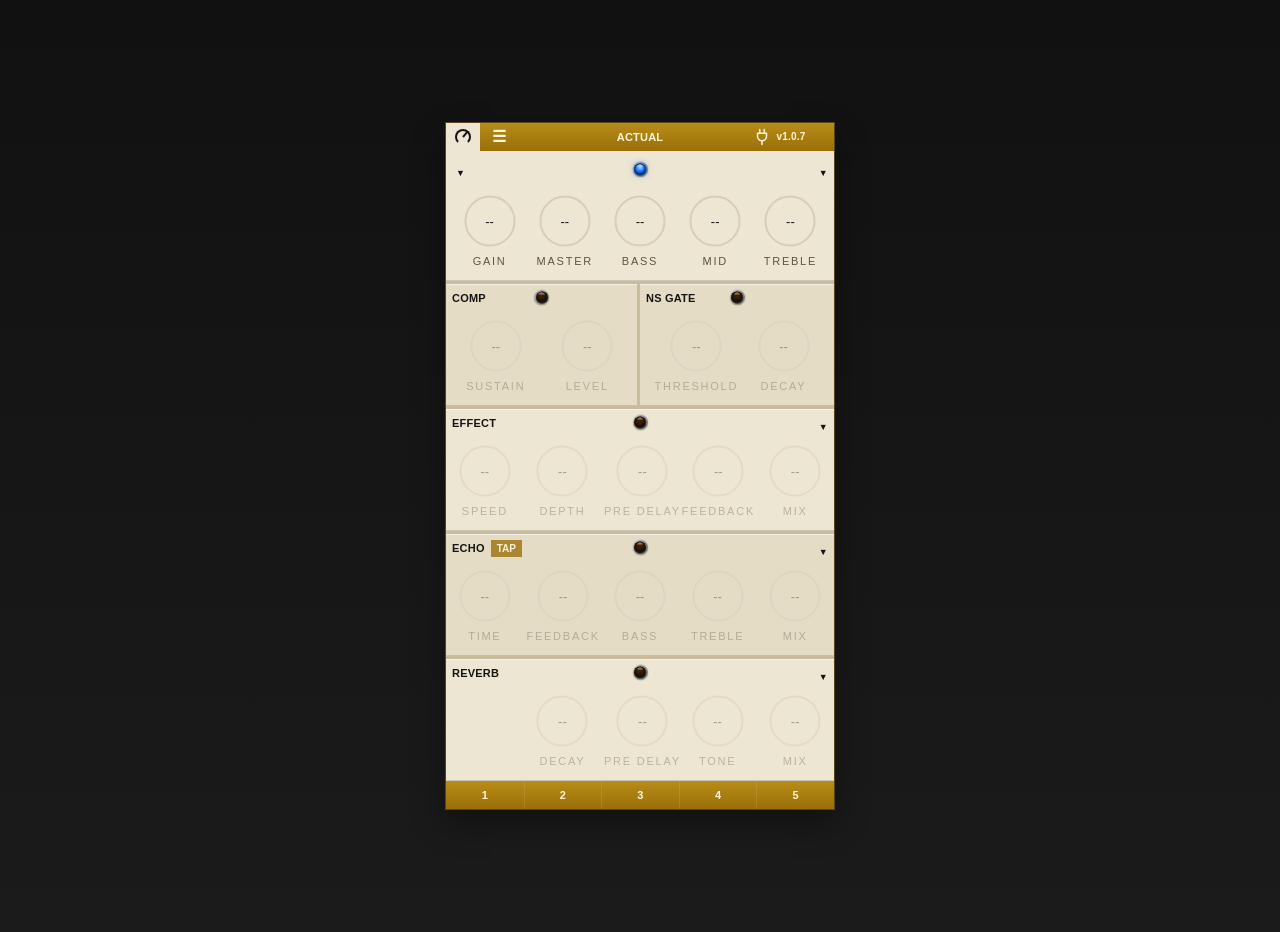
<file: index.html>
<!DOCTYPE html>
<html lang="en">
<head>
  <meta charset="UTF-8" />
  <meta name="viewport" content="width=device-width, initial-scale=1.0, viewport-fit=cover" />
  <meta name="theme-color" content="#ede6d2" />
  <title>THR-II Controller</title>
  <link rel="manifest" href="manifest.json" />
  <link rel="icon" href="icons/icon-192.png" />
  <link rel="stylesheet" href="src/ui/runtime/runtime.css" />
</head>
<body>
  <div id="app"></div>
  <script type="module">
    import { main } from './src/app/main.js';
    // Optional plug-in (the AI button and its screen), offered only when its proxy answers (offline it is left out).
    import { aiAvailable } from './src/ai/api.js';
    import { aiPresetSource } from './src/ai/aiPresets.js';

    main(document.getElementById('app'), {
      onStatus: text => console.info(text),
      presetSources: (await aiAvailable()) ? { importAi: aiPresetSource } : {}
    });
  </script>
</body>
</html>
</file>
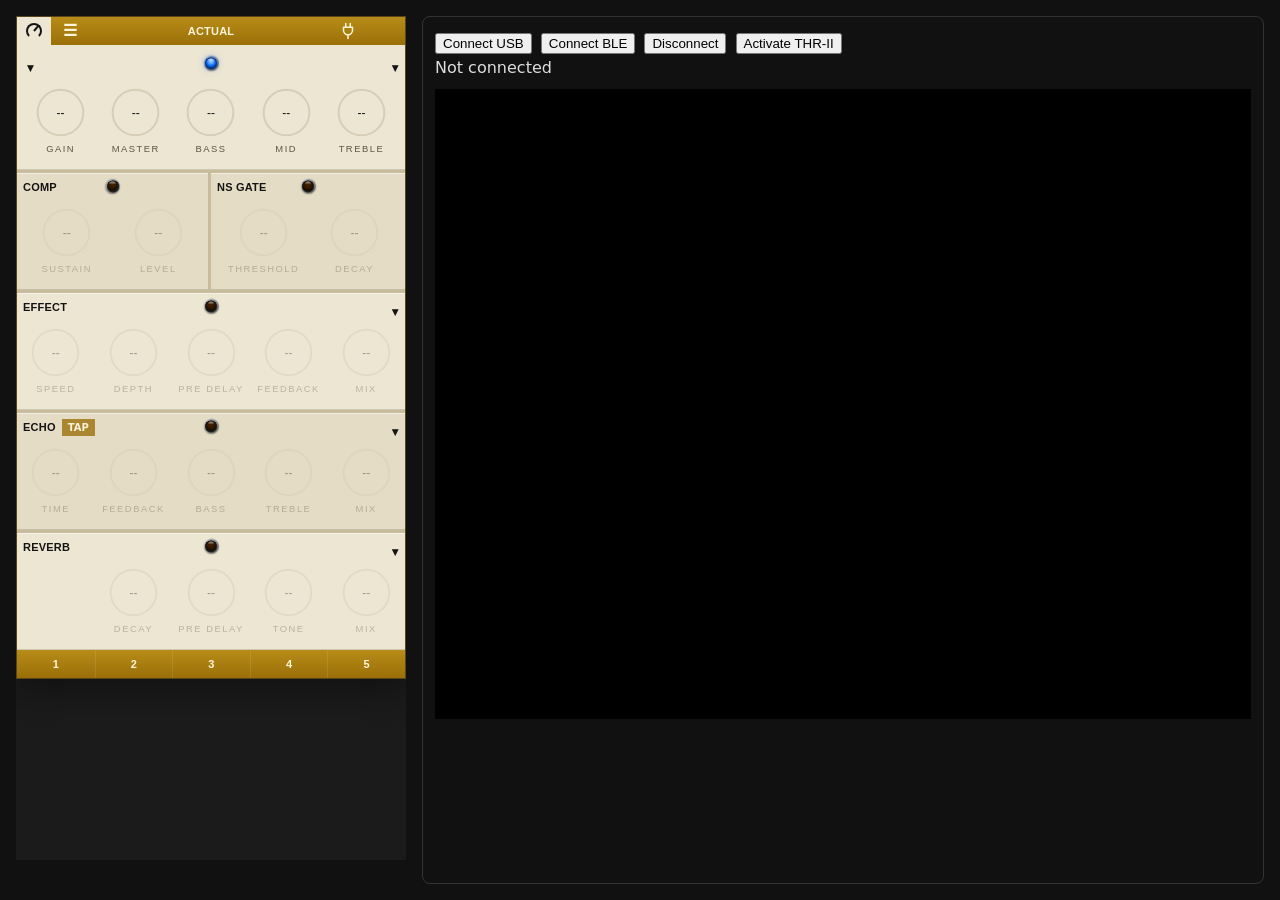
<file: dev.html>
<!doctype html>
<html lang="en">
<head>
  <meta charset="utf-8" />
  <meta name="viewport" content="width=device-width, initial-scale=1.0" />
  <title>THR-II dev: runtime, transports and raw trace</title>
  <link rel="stylesheet" href="src/ui/runtime/runtime.css" />
  <style>
    html, body { overflow: auto; }
    body { margin: 0; font-family: system-ui, sans-serif; background: #111; color: #ddd; display: block; padding: 0; place-items: normal; }
    .layout { display: grid; grid-template-columns: 390px 1fr; gap: 16px; padding: 16px; box-sizing: border-box; min-height: 100vh; }
    .pane { border: 1px solid #333; border-radius: 8px; padding: 12px; box-sizing: border-box; }
    #runtime-pane { height: 844px; width: 390px; overflow: auto; background: #1b1b1b; padding: 0; border: 0; border-radius: 0; --knob-size: 67px; --center-font-size: 12px; --knob-font-size: 9.4px; }
    .controls button { margin: 4px 4px 4px 0; }
    .raw-trace { height: 70vh; overflow: auto; font: 12px/1.4 Consolas, monospace; white-space: pre-wrap; background: #000; padding: 8px; }
  </style>
</head>
<body>
  <div class="layout">
    <section id="runtime-pane" class="pane"></section>
    <section id="debug-pane" class="pane">
      <div class="controls">
        <button id="btnUsb">Connect USB</button>
        <button id="btnBle">Connect BLE</button>
        <button id="btnDisconnect">Disconnect</button>
        <button id="btnActivate">Activate THR-II</button>
      </div>
      <div id="status">Not connected</div>
      <div id="raw"></div>
    </section>
  </div>
  <script type="module">
    import { boot } from './src/app/boot.js';
    import { createRawObserver } from './src/debug/observer.js';
    import { mountRawTracePanel } from './src/ui/debug/rawTracePanel.js';
    import { flags } from './src/core/flags.js';
    // Optional plug-in (the AI button and its screen), as on index.html: offered only when its proxy answers.
    import { aiAvailable } from './src/ai/api.js';
    import { aiPresetSource } from './src/ai/aiPresets.js';

    // Dev-only: ?flag=<name> turns on a switch from src/core/flags.js that is still off by default.
    for (const name of new URLSearchParams(location.search).getAll('flag')) {
      if (name in flags) flags[name] = true;
    }

    const statusEl = document.getElementById('status');

    // ?source=mock loads the captured device model (with its identity). Otherwise the store starts empty.
    const isMock = new URLSearchParams(location.search).get('source') === 'mock';
    const fixture = isMock ? await (await fetch('./test/fixtures/mockState.json')).json() : null;

    // Runtime pane (left): the same composition as index.html (without its app-shell parts: offline cache, update, wake lock). Its CONNECT button and the buttons here share one connection.
    const app = await boot(document.getElementById('runtime-pane'), {
      fixture,
      presetSources: (await aiAvailable()) ? { importAi: aiPresetSource } : {},
      onStatus: text => { statusEl.textContent = text; }
    });
    mountRawTracePanel(document.getElementById('raw'), createRawObserver(app.transports.bus));

    document.getElementById('btnUsb').addEventListener('click', () => app.connect('usb'));
    document.getElementById('btnBle').addEventListener('click', () => app.connect('ble'));
    document.getElementById('btnDisconnect').addEventListener('click', app.disconnect);
    document.getElementById('btnActivate').addEventListener('click', app.activate);
  </script>
</body>
</html>
</file>
<file: src/ui/runtime/runtime.css>
:root {
  --ui-font-family: Arial, Helvetica, sans-serif;
  --ui-font-size: 11px;
  --ui-font-weight: 700;
  --ui-letter-spacing: 0.02em;
  color-scheme: light;
  --shell: #e8e0c8;
  --paper: #ede6d2;
  --paper-alt: #e4dcc4;
  --gutter: #c8bc9c;
  --gutter-size: 3px;
  --ink: #141414;
  --line: #3d3525;
  --gold: #9a6f08;
  --gold-light: #b88c18;
  --knob-accent: #7a6244;
  --knob-track: #d8cdb6;
  --muted: #5f553f;
  --focus: rgba(154, 111, 8, 0.18);
  --shadow: 0 14px 30px rgba(0, 0, 0, 0.35);
  --app-width: 390px;
  --header-height: 28px;
  --label-gap: 0px;
  --label-offset-y: -2px;
  --knob-size: 72px;
  --knob-font-size: 11px;
  --center-font-size: 13px;
  --led-size: 15px;
  --track-stroke: 2px;
  --active-stroke: 4px;
  --pointer-stroke: 4px;
}

*, *::before, *::after {
  box-sizing: border-box;
}

html, body {
  margin: 0;
  width: 100%;
  min-height: 100%;
  overflow: hidden;
  /* No pull-to-refresh: a reload would drop the amp connection and cut off an upload. */
  overscroll-behavior: none;
}

body {
  background: linear-gradient(180deg, #111 0%, #1b1b1b 100%);
  color: var(--ink);
  font-family: Arial, Helvetica, sans-serif;
  display: grid;
  place-items: center;
  padding: 16px;
}

#app {
  width: 100%;
  min-height: 100dvh;
  display: grid;
  place-items: center;
}

.thr-app {
  position: relative;
  width: min(100%, var(--app-width));
  background: var(--shell);
  border: 1px solid #59451a;
  box-shadow: var(--shadow);
  overflow: hidden;
  display: grid;
  grid-template-rows: auto 1fr auto;
  /* A touch app: no text of the UI can be selected (only the text fields take it back), and a long press brings no
     callout (iOS) and a tap no grey flash. */
  user-select: none;
  -webkit-user-select: none; /* Safari */
  -ms-user-select: none;     /* Old Edge */
  -webkit-touch-callout: none;
  -webkit-tap-highlight-color: transparent;
}

.top-strip,
.footer-strip {
  background: linear-gradient(180deg, var(--gold-light) 0%, var(--gold) 100%);
  color: #fff6da;
  min-height: var(--header-height);
  display: grid;
  align-items: center;
  font-family: var(--ui-font-family);
  font-size: var(--ui-font-size);
  font-weight: var(--ui-font-weight);
  letter-spacing: var(--ui-letter-spacing);
  text-transform: uppercase;
}

/* Equal sides: the preset name sits on the screen centre whatever the buttons beside it read. The sides reach the
   frame's edge (no padding: a lit tab would show a sliver of gold beside it), so three tabs fit on the left. */
.top-strip {
  grid-template-columns: minmax(0, 1fr) auto minmax(0, 1fr);
  gap: 10px;
  padding: 0;
}

.footer-strip {
  grid-template-columns: repeat(5, 1fr);
  text-align: center;
}

.strip-item {
  line-height: 1;
  display: flex;
  align-items: center;
  min-height: var(--header-height);
  white-space: nowrap;
}

.strip-item.center {
  justify-content: center;
}

.strip-item.editable-memory {
  justify-content: center;
  width: 150px;
  min-width: 0;
}

.strip-item.is-end {
  justify-content: flex-end;
}

.strip-editable-input {
  width: 100%;
  max-width: 160px;
  min-height: calc(var(--header-height) - 8px);
  border: 0;
  margin: 0;
  padding: 0;
  background: transparent;
  color: inherit;
  font: inherit;
  letter-spacing: inherit;
  text-transform: inherit;
  text-align: center;
  outline: none;
  user-select: text;
  -webkit-user-select: text;
  -ms-user-select: text;
}

.strip-editable-input:focus {
  background: rgba(255, 246, 218, 0.14);
}

.strip-editable-input::selection {
  background: rgba(255, 246, 218, 0.32);
  color: inherit;
}

.footer-strip .strip-item {
  justify-content: center;
  border-left: 1px solid rgba(255, 255, 255, 0.10);
  padding: 0;
}

.footer-strip .strip-item:first-child {
  border-left: 0;
}

.footer-memory-button,
.strip-button {
  width: 100%;
  min-height: var(--header-height);
  border: 0;
  margin: 0;
  padding: 0 8px;
  background: transparent;
  color: inherit;
  font: inherit;
  letter-spacing: inherit;
  text-transform: uppercase;
  cursor: pointer;
  transition: background-color 0.16s ease, color 0.16s ease;
}

.footer-memory-button:hover,
.footer-memory-button:focus-visible,
.strip-button:hover:not(:disabled),
.strip-button:focus-visible {
  outline: none;
  background: rgba(255, 246, 218, 0.08);
}

/* The tabs (knobs, Presets, AI); the lit one, like the selected memory, is the screen shown. */
.strip-item.has-pages {
  gap: 2px;
}

.strip-page-button {
  position: relative;
  min-width: 34px;
  min-height: var(--header-height);
  border: 0;
  margin: 0;
  padding: 0 4px;
  background: transparent;
  color: inherit;
  font: inherit;
  letter-spacing: inherit;
  text-transform: uppercase;
  cursor: pointer;
}

.strip-page-button:hover,
.strip-page-button:focus-visible {
  outline: none;
  background: rgba(255, 246, 218, 0.08);
}

.strip-page-button.is-selected {
  background: var(--paper);
  color: var(--ink);
}

/* Work of the page goes on (a generation): a dot on its button, also while the page is hidden. */
.strip-page-button.is-active::after {
  content: '';
  position: absolute;
  top: 5px;
  right: 4px;
  width: 6px;
  height: 6px;
  border-radius: 50%;
  background: #fff6da;
  animation: page-activity 1s ease-in-out infinite alternate;
}

.strip-page-button.is-active.is-selected::after {
  background: var(--gold);
}

@keyframes page-activity {
  to { opacity: 0.25; }
}

/* A page button whose label is an icon (☰ for Presets): a larger glyph. */
.strip-page-button.is-icon {
  font-size: 16px;
  line-height: 1;
}

/* The knob area's tab: a small knob like the ones it shows, an arc open at the bottom with its pointer turned to the
   upper right. (A closed ring with the pointer straight up would read as a power symbol.) */
.strip-page-button.is-knob::before {
  content: '';
  display: block;
  width: 16px;
  height: 16px;
  margin: 0 auto;
  border: 2px solid currentColor;
  border-bottom-color: transparent;
  border-radius: 50%;
}

.strip-page-button.is-knob::after {
  content: '';
  position: absolute;
  left: 50%;
  top: calc(50% - 7px);
  width: 2px;
  height: 7px;
  background: currentColor;
  transform: translateX(-50%) rotate(40deg);
  transform-origin: bottom center;
}

/* The firmware version keeps its lower-case letter (1.44.0.a). */
.strip-button {
  text-transform: none;
}

.strip-button:disabled {
  cursor: default;
}

/* CONNECT: a plug and, beside it, the app's version (the amp's firmware while connected). */
.strip-button {
  display: inline-flex;
  align-items: center;
  justify-content: center;
  gap: 5px;
}

.strip-plug {
  flex: none;
  width: 18px;
  height: 18px;
  fill: none;
  stroke: currentColor;
  stroke-width: 2;
  stroke-linecap: round;
  stroke-linejoin: round;
}

.strip-button.is-connected .strip-plug-body {
  fill: currentColor;
}

.strip-button.is-busy .strip-plug {
  animation: page-activity 0.5s ease-in-out infinite alternate;
}

.strip-version {
  font-size: 10px;
}

/* Shown only while an app update waits: one press installs it (the app restarts). */
.strip-update-button {
  min-width: 34px;
  min-height: var(--header-height);
  border: 0;
  margin: 0;
  padding: 0 4px;
  background: transparent;
  color: inherit;
  font-size: 16px;
  line-height: 1;
  cursor: pointer;
}

.strip-update-button:hover,
.strip-update-button:focus-visible {
  outline: none;
  background: rgba(255, 246, 218, 0.08);
}

.strip-update-button[hidden] {
  display: none;
}

.footer-memory-button.is-selected {
  background: var(--paper);
  color: var(--ink);
}

/* Shell feedback: over the bottom of the body, above the footer strip. It never takes input. */
.status-toast {
  position: absolute;
  left: 8px;
  right: 8px;
  bottom: calc(var(--header-height) + 8px);
  z-index: 200;
  padding: 6px 10px;
  background: var(--ink);
  color: var(--paper);
  font-family: var(--ui-font-family);
  font-size: 12px;
  line-height: 1.3;
  text-align: center;
  pointer-events: none;
  box-shadow: 0 4px 12px rgba(0, 0, 0, 0.3);
}

.status-toast[hidden] {
  display: none;
}

.thr-app.is-busy .top-strip,
.thr-app.is-busy .ui-body,
.thr-app.is-busy .ui-page,
.thr-app.is-busy .footer-strip {
  pointer-events: none;
  opacity: 0.6;
}

/* The knob area and the pages share the middle row; one of them shows. The knob area alone gives the row its height
   (a page has no size of its own), and a hidden one keeps its place, so the frame does not change with the switch. */
.ui-body,
.ui-page {
  grid-row: 2;
  grid-column: 1;
  background: var(--paper);
  width: 100%;
}

.ui-page {
  contain: size;
  min-height: 0;
  overflow: hidden;
}

.footer-strip {
  grid-row: 3;
}

.ui-body.is-hidden,
.ui-page.is-hidden {
  visibility: hidden;
}

/* Above the module rows, so an open amp or cabinet menu is not painted under the next module's selector. */
.amp-head {
  border-bottom: var(--gutter-size) solid var(--gutter);
  padding: 6px 6px 0;
  background: rgba(255, 255, 255, 0.15);
  position: relative;
  z-index: 95;
}

.amp-head-row {
  display: grid;
  grid-template-columns: minmax(0, 1fr) minmax(0, 1fr);
  align-items: center;
  margin-bottom: 4px;
  min-height: 24px;
  position: relative;
  z-index: 31;
}

.amp-name,
.amp-cab {
  font-size: 12px;
  font-weight: 800;
  white-space: nowrap;
  overflow: hidden;
  text-overflow: ellipsis;
  position: relative;
  z-index: 0;
}

.amp-name {
  text-transform: uppercase;
  justify-self: start;
}

.amp-cab {
  text-transform: none;
  justify-self: end;
  text-align: right;
}

.amp-knobs,
.module-knobs {
  display: grid;
  align-items: start;
  gap: 0;
  padding-bottom: 8px;
}

.amp-knobs {
  grid-template-columns: repeat(5, minmax(0, 1fr));
}

/* The modules are panels set into the shell: a gutter between them, each panel's edge raised (light on top, shaded
   at the bottom), and every other row a darker paper. The footer strip closes the last row. */
.module-row {
  border-bottom: var(--gutter-size) solid var(--gutter);
}

.module-row:last-child {
  border-bottom: 0;
}

.module-row.dual {
  display: grid;
  grid-template-columns: 1fr 1fr;
}

.module-row.dual .module-section:first-child {
  border-right: var(--gutter-size) solid var(--gutter);
}

.module-section {
  min-width: 0;
  background: var(--paper);
  box-shadow: inset 0 1px 0 rgba(255, 255, 255, 0.55), inset 0 -1px 0 rgba(61, 53, 37, 0.18);
}

.ui-body > :nth-child(even) .module-section {
  background: var(--paper-alt);
}

/* The amp panel meets the selected tab above it: no raised edge on top, or a light line would cut the tab off. */
.module-section.amp-head {
  box-shadow: inset 0 -1px 0 rgba(61, 53, 37, 0.18);
}

.module-head {
  min-height: 26px;
  padding: 4px 6px 2px;
  position: relative;
}

.module-head-inner {
  display: grid;
  grid-template-columns: minmax(0, 1fr) auto;
  align-items: center;
  gap: 6px;
  min-height: 20px;
}

.module-head-left {
  display: flex;
  align-items: center;
  gap: 6px;
  min-width: 0;
  position: relative;
  z-index: 0;
}

.module-section .module-title {
  color: var(--ink);
}

.module-title,
.module-mode {
  font-family: var(--ui-font-family);
  font-size: var(--ui-font-size);
  font-weight: var(--ui-font-weight);
  letter-spacing: var(--ui-letter-spacing);
  text-transform: uppercase;
  white-space: nowrap;
  min-width: 0;
  position: relative;
  z-index: 0;
}

.module-title {
  overflow: hidden;
  text-overflow: ellipsis;
}

.module-mode {
  justify-self: end;
  overflow: hidden;
  text-overflow: ellipsis;
  text-align: right;
  font-weight: 800;
}

.module-badge {
  background: var(--gold);
  color: #fff8dd;
  padding: 1px 6px;
  font-size: 10px;
  font-weight: 700;
  line-height: 1.5;
  text-transform: uppercase;
  flex: 0 0 auto;
  position: relative;
  z-index: 0;
}

.module-led-slot {
  display: grid;
  place-items: center;
  min-width: 24px;
  position: absolute;
  left: 50%;
  top: 50%;
  transform: translate(-50%, -50%);
  z-index: 1;
  pointer-events: none;
}

.module-led-slot > * {
  pointer-events: auto;
}

.module-section.compact .module-head-inner {
  grid-template-columns: minmax(0, 1fr) minmax(0, 1fr);
}

.module-section.compact .module-title {
  justify-self: start;
  font-weight: 700;
}

.module-section.compact .module-knobs {
  grid-template-columns: repeat(2, minmax(0, 1fr));
  padding-inline: 4px;
}

/* Type-dependent modules: the knobs of the current type are right-aligned; hidden slots take no space. */
.module-section.right-aligned-knobs .module-knobs {
  display: flex;
  justify-content: flex-end;
}

.module-section.right-aligned-knobs .knob-module {
  width: 20%;
}

.knob-module {
  display: flex;
  justify-content: center;
  align-items: center;
  min-width: 0;
}

.knob {
  width: var(--knob-size);
  display: grid;
  grid-template-rows: var(--knob-size) auto;
  place-items: center;
  gap: var(--label-gap);
  border: 0;
  margin: 0;
  padding: 0;
  background: transparent;
  color: var(--ink);
  user-select: none;
  touch-action: none;
  cursor: ns-resize;
  border-radius: 12px;
  outline: none;
}

.knob:focus-visible {
  background: var(--focus);
}

.knob:disabled {
  cursor: default;
}

.dial {
  position: relative;
  width: var(--knob-size);
  height: var(--knob-size);
  display: grid;
  place-items: center;
}

.dial svg {
  width: 100%;
  height: 100%;
  display: block;
  overflow: hidden;
}

.track-path,
.active-path,
.pointer-line {
  fill: none;
  vector-effect: non-scaling-stroke;
}

.track-path {
  stroke: var(--knob-track);
  stroke-width: var(--track-stroke);
  stroke-linecap: round;
}

.active-path,
.pointer-line {
  stroke: var(--knob-accent);
  stroke-width: var(--active-stroke);
  stroke-linecap: square;
}

.pointer-line {
  stroke-width: var(--pointer-stroke);
  stroke-linecap: butt;
}

.center-value {
  position: absolute;
  inset: 0;
  display: grid;
  place-items: center;
  font-size: var(--center-font-size);
  line-height: 1;
  font-weight: 500;
  color: var(--ink);
  pointer-events: none;
  font-variant-numeric: tabular-nums;
}

.label {
  min-height: 18px;
  margin-top: var(--label-offset-y);
  text-align: center;
  text-transform: uppercase;
  letter-spacing: 0.16em;
  font-size: var(--knob-font-size);
  font-weight: 500;
  color: var(--muted);
  line-height: 1.1;
  pointer-events: none;
  white-space: nowrap;
}

.led-bezel {
  width: var(--led-size);
  height: var(--led-size);
  display: flex;
  align-items: center;
  justify-content: center;
  border-radius: 50%;
  background: linear-gradient(135deg, #b8b8b8 0%, #595959 100%);
  box-shadow:
    inset 0 calc(var(--led-size) * 0.033) calc(var(--led-size) * 0.05) rgba(255, 255, 255, 0.6),
    0 calc(var(--led-size) * 0.05) calc(var(--led-size) * 0.08) rgba(0, 0, 0, 0.45);
  cursor: pointer;
  transition: transform 0.12s ease;
  border: 0;
  padding: 0;
}

.led-bezel:active {
  transform: scale(0.95);
}

.led-bezel:disabled {
  cursor: default;
}

.led-bezel:disabled:active {
  transform: none;
}

.led-inner-ring {
  width: calc(var(--led-size) * 0.8);
  height: calc(var(--led-size) * 0.8);
  border-radius: 50%;
  display: grid;
  place-items: center;
  background: #202020;
  box-shadow: inset 0 calc(var(--led-size) * 0.05) calc(var(--led-size) * 0.083) rgba(0, 0, 0, 0.8);
}

.led-lens {
  width: calc(var(--led-size) * 0.666);
  height: calc(var(--led-size) * 0.666);
  border-radius: 50%;
  position: relative;
  /* Only the light itself fades. With "all", the lens also faded its visibility and stayed on over a page for that time. */
  transition: background 0.2s ease-in-out, box-shadow 0.2s ease-in-out;
}

.led-lens::after {
  content: '';
  position: absolute;
  top: calc(var(--led-size) * 0.05);
  left: calc(var(--led-size) * 0.12);
  width: calc(var(--led-size) * 0.43);
  height: calc(var(--led-size) * 0.21);
  border-radius: 50% / 100% 100% 0 0;
  background: linear-gradient(to bottom, rgba(255, 255, 255, 0.6) 0%, rgba(255, 255, 255, 0) 100%);
}

.led-blue .led-lens {
  background: radial-gradient(circle at 50% 30%, #001f4d 0%, #000a1a 100%);
  box-shadow: inset 0 calc(var(--led-size) * -0.05) calc(var(--led-size) * 0.1) rgba(0, 0, 0, 0.6);
}

.led-blue.active .led-lens {
  background: radial-gradient(circle at 50% 30%, #b3d9ff 0%, #0066ff 60%, #003399 100%);
  box-shadow:
    inset 0 calc(var(--led-size) * -0.033) calc(var(--led-size) * 0.083) rgba(0, 0, 0, 0.3),
    0 0 calc(var(--led-size) * 0.28) rgba(0, 102, 255, 0.95),
    0 0 calc(var(--led-size) * 0.55) rgba(0, 102, 255, 0.5);
}

.led-orange .led-lens {
  background: radial-gradient(circle at 50% 30%, #4a2300 0%, #1a0d00 100%);
  box-shadow: inset 0 calc(var(--led-size) * -0.05) calc(var(--led-size) * 0.1) rgba(0, 0, 0, 0.6);
}

.led-orange.active .led-lens {
  background: radial-gradient(circle at 50% 30%, #ffdd99 0%, #ff8800 60%, #aa5500 100%);
  box-shadow:
    inset 0 calc(var(--led-size) * -0.033) calc(var(--led-size) * 0.083) rgba(0, 0, 0, 0.3),
    0 0 calc(var(--led-size) * 0.28) rgba(255, 136, 0, 0.95),
    0 0 calc(var(--led-size) * 0.55) rgba(255, 136, 0, 0.5);
}

.module-section.is-off .module-knobs,
.module-section.is-off .amp-knobs {
  opacity: 0.45;
  filter: grayscale(0.15);
}

button.module-badge {
  border: 0;
  margin: 0;
  font-family: inherit;
  letter-spacing: inherit;
  cursor: pointer;
  touch-action: manipulation;
}

button.module-badge:active:not(:disabled) {
  background: var(--gold-light);
}

button.module-badge:disabled {
  cursor: default;
}

.module-section.is-off .module-badge,
.module-section.is-off .label,
.module-section.is-off .center-value,
.module-section.is-off .amp-name,
.module-section.is-off .amp-cab {
  opacity: 0.78;
}


.unit-selector {
  position: relative;
  justify-self: end;
  min-width: 0;
  z-index: 60;
}

.unit-selector-button {
  display: inline-flex;
  align-items: center;
  gap: 4px;
  max-width: 100%;
  border: 0;
  margin: 0;
  padding: 0;
  background: transparent;
  color: var(--ink);
  font: inherit;
  font-size: 11px;
  font-weight: 800;
  letter-spacing: 0.02em;
  text-transform: uppercase;
  white-space: nowrap;
  cursor: pointer;
}

.unit-selector-label {
  min-width: 0;
  overflow: hidden;
  text-overflow: ellipsis;
  white-space: nowrap;
  text-align: right;
}

.unit-selector-caret {
  flex: 0 0 auto;
  font-size: 9px;
  line-height: 1;
}

.unit-selector-menu {
  position: absolute;
  top: calc(100% + 4px);
  right: 0;
  display: none;
  min-width: max-content;
  padding: 4px;
  border: 1px solid var(--line);
  background: var(--paper);
  box-shadow: 0 8px 18px rgba(0, 0, 0, 0.18);
  z-index: 80;
}

.unit-selector.open {
  z-index: 90;
}

.unit-selector.open .unit-selector-menu {
  display: grid;
  gap: 2px;
}

.unit-selector.open-up .unit-selector-menu {
  top: auto;
  bottom: calc(100% + 4px);
}

.unit-selector-option {
  border: 0;
  background: transparent;
  color: var(--ink);
  font: inherit;
  font-size: 11px;
  font-weight: 700;
  letter-spacing: 0.02em;
  text-transform: uppercase;
  text-align: left;
  padding: 4px 8px;
  white-space: nowrap;
  cursor: pointer;
}

.unit-selector-option:hover,
.unit-selector-option:focus-visible {
  background: rgba(154, 111, 8, 0.12);
  outline: none;
}

.unit-selector-option:disabled {
  opacity: 0.45;
  cursor: default;
  background: transparent;
}

/* The entry in use is marked like the loaded preset in the preset list (not by a heavier weight, which would widen
   the entry). */
.unit-selector-option.is-selected {
  background: rgba(154, 111, 8, 0.14);
  box-shadow: inset 3px 0 0 var(--gold);
}

.unit-selector.open .unit-selector-menu.is-grouped {
  display: grid;
  grid-auto-flow: column;
  grid-auto-columns: max-content;
  gap: 10px;
  align-items: start;
}

.unit-selector-column {
  display: grid;
  gap: 2px;
  align-content: start;
}

.unit-selector-column-title {
  padding: 2px 8px 4px;
  margin-bottom: 2px;
  border-bottom: 1px solid var(--line);
  font-size: 12px;
  font-weight: 800;
  letter-spacing: 0.08em;
  text-transform: uppercase;
}

/* Family headers use the amp LED colours (Classic red, Modern green, Boutique blue). */
.unit-selector-column.group-classic .unit-selector-column-title {
  color: #ff0000;
}

.unit-selector-column.group-modern .unit-selector-column-title {
  color: #008800;
}

.unit-selector-column.group-boutique .unit-selector-column-title {
  color: #0066ff;
}

/* Row names of the amp menu (the positions of the amp's selector): a legend at the left, not a choice. The columns
   dissolve into the menu's grid, whose rows the view sets, so a name and its models share a row. */
.unit-selector-menu.has-row-labels {
  row-gap: 0;
}

.unit-selector-menu.has-row-labels .unit-selector-column {
  display: contents;
}

.unit-selector-menu.has-row-labels .unit-selector-option {
  padding: 5px 8px;
}

.unit-selector-row-label {
  align-self: stretch;
  display: flex;
  align-items: center;
  justify-content: flex-end;
  padding-right: 8px;
  border-right: 1px solid var(--line);
  color: var(--muted);
  font-size: 9px;
  font-weight: 400;
  letter-spacing: 0.06em;
  text-transform: uppercase;
  white-space: nowrap;
}

.unit-selector-row-label.is-current {
  color: var(--ink);
  font-weight: 800;
}

.unit-selector.align-left .unit-selector-menu {
  left: 0;
  right: auto;
}

.unit-selector:not(.align-left) .unit-selector-menu {
  right: 0;
  left: auto;
}

.led-red .led-lens {
  background: radial-gradient(circle at 50% 30%, #4a0000 0%, #1a0000 100%);
  box-shadow: inset 0 calc(var(--led-size) * -0.05) calc(var(--led-size) * 0.1) rgba(0, 0, 0, 0.6);
}

.led-red.active .led-lens {
  background: radial-gradient(circle at 50% 30%, #ff9999 0%, #ff0000 60%, #990000 100%);
  box-shadow:
    inset 0 calc(var(--led-size) * -0.033) calc(var(--led-size) * 0.083) rgba(0, 0, 0, 0.3),
    0 0 calc(var(--led-size) * 0.28) rgba(255, 0, 0, 0.95),
    0 0 calc(var(--led-size) * 0.55) rgba(255, 0, 0, 0.5);
}

.led-green .led-lens {
  background: radial-gradient(circle at 50% 30%, #003300 0%, #001a00 100%);
  box-shadow: inset 0 calc(var(--led-size) * -0.05) calc(var(--led-size) * 0.1) rgba(0, 0, 0, 0.6);
}

.led-green.active .led-lens {
  background: radial-gradient(circle at 50% 30%, #b3ffb3 0%, #00ff00 60%, #008800 100%);
  box-shadow:
    inset 0 calc(var(--led-size) * -0.033) calc(var(--led-size) * 0.083) rgba(0, 0, 0, 0.3),
    0 0 calc(var(--led-size) * 0.28) rgba(0, 255, 0, 0.95),
    0 0 calc(var(--led-size) * 0.55) rgba(0, 255, 0, 0.5);
}

.unit-selector.align-left {
  justify-self: start;
}

.unit-selector.align-left .unit-selector-label {
  text-align: left;
}

.unit-selector.is-amp .unit-selector-button,
.unit-selector.is-cab .unit-selector-button {
  font-size: 12px;
  font-weight: 800;
}

.unit-selector.is-cab .unit-selector-button,
.unit-selector.is-cab .unit-selector-option {
  text-transform: none;
}

.unit-selector.is-amp .unit-selector-option,
.unit-selector.is-cab .unit-selector-option {
  font-size: 12px;
}

/* Cabinet menu: the name at the left, the speakers (4x12) at the right. */
.unit-selector.is-cab .unit-selector-option {
  display: flex;
  justify-content: space-between;
  gap: 16px;
}

/* The amp menu spans the amp head (its row is the menu's frame, not the button), its families sharing the width. */
.unit-selector.is-amp {
  position: static;
}

.unit-selector.is-amp .unit-selector-menu {
  left: 0;
  right: 0;
  min-width: 0;
}

.unit-selector.is-amp.open .unit-selector-menu.has-row-labels {
  grid-template-columns: max-content;
  grid-auto-columns: auto;
}

@media (max-width: 500px) {
  html, body {
    height: 100%;
  }

  body {
    padding: 0;
    background: var(--paper);
  }

  #app {
    min-height: 100dvh;
    place-items: stretch;
  }

  .thr-app {
    width: 100vw;
    height: 100dvh;
    min-height: 100dvh;
    border: 0;
    box-shadow: none;
  }

  /* On a phone the frame is the whole screen: strips of touch size, larger text, and knobs as wide as five fit.
     (Widths are CSS pixels: phones are 360 to 430 wide, whatever their physical resolution.) */
  :root {
    --app-width: 100vw;
    --header-height: 42px;
    --ui-font-size: 14px;
    --knob-size: min(18vw + 2px, 78px);
    --center-font-size: min(4.1vw, 16px);
    /* Five labels share the width: "PRE DELAY" must keep inside its fifth. */
    --knob-font-size: min(3.05vw, 12px);
    --led-size: 18px;
    --strip-side: 116px;
  }

  /* Both sides of the top strip are as wide as three tabs, so the preset name stays on the screen centre; the name
     takes all the width between them, and the view sets a long name smaller until it fits. */
  .top-strip {
    font-size: 15px;
    grid-template-columns: var(--strip-side) minmax(0, 1fr) var(--strip-side);
    gap: 4px;
  }

  .strip-item.editable-memory {
    width: auto;
  }

  .strip-editable-input {
    max-width: none;
  }

  .strip-button {
    padding: 0 6px;
  }

  /* Smaller than the strip's text, so the plug, the firmware version and the update button fit one side. */
  .strip-plug {
    width: 20px;
    height: 20px;
  }

  .strip-version {
    font-size: 13px;
  }

  .strip-item.has-pages {
    gap: 0;
  }

  .strip-page-button {
    min-width: 38px;
  }

  .strip-update-button {
    min-width: 30px;
  }

  .strip-page-button.is-icon,
  .strip-update-button {
    font-size: 22px;
  }

  .strip-page-button.is-knob::before {
    width: 22px;
    height: 22px;
  }

  .strip-page-button.is-knob::after {
    top: calc(50% - 10px);
    height: 10px;
  }

  .footer-strip {
    font-size: 17px;
  }

  /* As large as the screens' text; a long message wraps (it is gone after a few seconds) rather than shrinks. */
  .status-toast {
    padding: 8px 12px;
    font-size: 15px;
  }

  .amp-name,
  .amp-cab,
  .unit-selector.is-amp .unit-selector-button,
  .unit-selector.is-cab .unit-selector-button {
    font-size: 16px;
  }

  .unit-selector-button,
  .unit-selector-option,
  .unit-selector.is-amp .unit-selector-option,
  .unit-selector-column-title {
    font-size: 14px;
  }

  /* Cabinet names are mixed case: at the size of the cabinet name above, they read as large as the other menus. */
  .unit-selector.is-cab .unit-selector-option {
    font-size: 16px;
  }

  .unit-selector-caret {
    font-size: 11px;
  }

  /* The amp menu (row names and three families) fits the screen's width at this size only with less spacing. */
  .unit-selector-row-label {
    padding-right: 4px;
    font-size: 11px;
  }

  .unit-selector.open .unit-selector-menu.is-grouped {
    column-gap: 2px;
  }

  .unit-selector-column-title {
    padding: 2px 4px 4px;
    letter-spacing: 0.02em;
  }

  .unit-selector-menu.has-row-labels .unit-selector-option {
    padding: 5px 2px 5px 7px;
    letter-spacing: 0;
  }

  .module-badge {
    font-size: 13px;
  }

  /* The module head sits 2 px lower, clear of the line above; the LED moves with the title (it is centred on the
     head, whose top padding is now 4 px more than the bottom). */
  .module-head {
    min-height: 28px;
    padding-top: 6px;
  }

  .module-head .module-led-slot {
    top: calc(50% + 2px);
  }

  .label {
    letter-spacing: 0.05em;
  }

  /* The knob area fills the height between the strips: each row takes an equal share of what is left and centres
     its knobs in it. (No scrolling here: it would clip the type menus, which may reach over the footer strip.) */
  .ui-body {
    display: flex;
    flex-direction: column;
  }

  .amp-head,
  .module-row {
    flex: 1 0 auto;
  }

  .module-row {
    display: flex;
  }

  .module-row > .module-section {
    flex: 1;
  }

  .module-section {
    display: flex;
    flex-direction: column;
  }

  .amp-knobs,
  .module-knobs {
    flex: 1 0 auto;
    align-items: center;
  }
}
</file>
